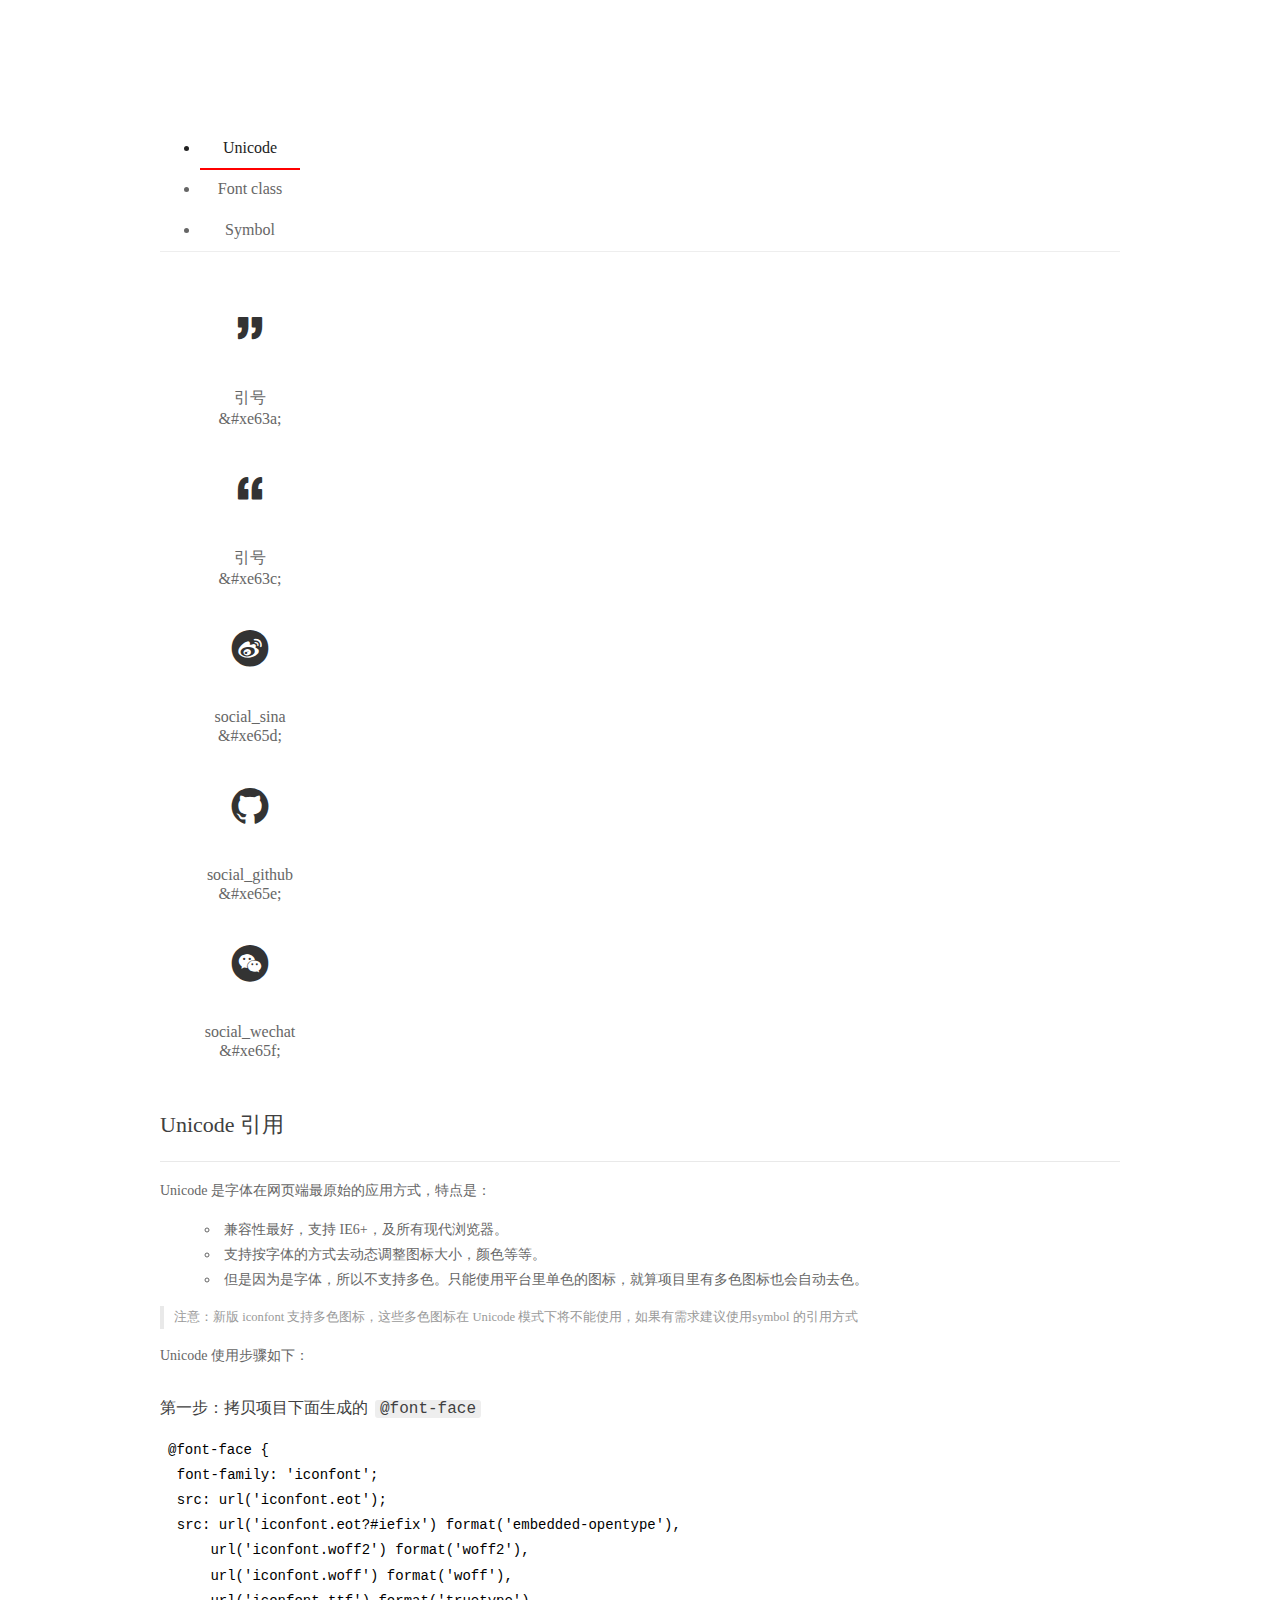
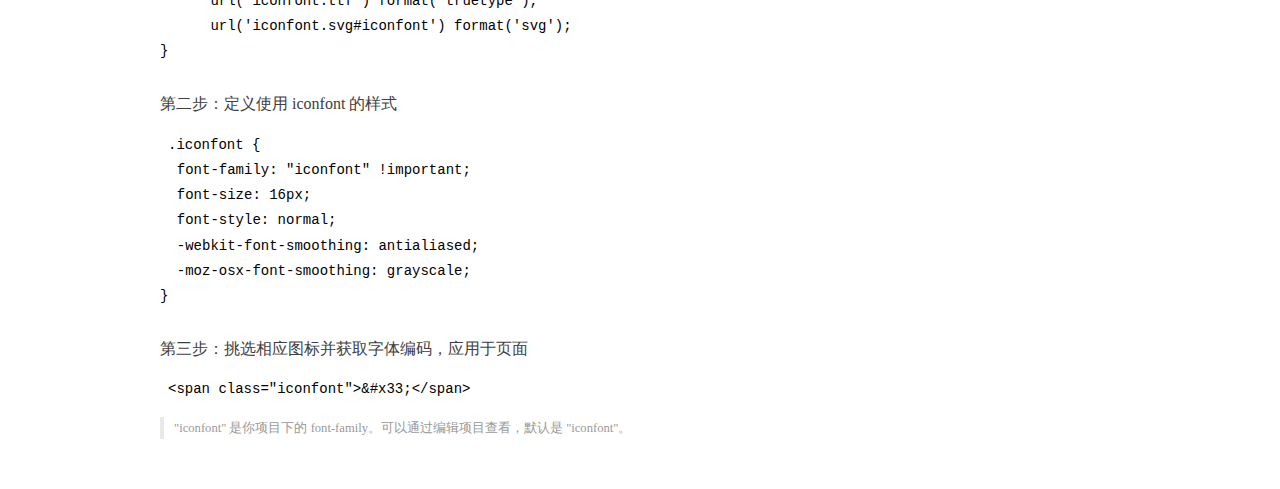
<file: font/demo_index.html>
<!DOCTYPE html>
<html>

<head>
    <meta charset="utf-8" />
    <title>IconFont Demo</title>
    <link rel="shortcut icon" href="https://img.alicdn.com/tps/i4/TB1_oz6GVXXXXaFXpXXJDFnIXXX-64-64.ico" type="image/x-icon" />
    <link rel="stylesheet" href="https://g.alicdn.com/thx/cube/1.3.2/cube.min.css">
    <link rel="stylesheet" href="demo.css">
    <link rel="stylesheet" href="iconfont.css">
    <script src="iconfont.js"></script>
    <!-- jQuery -->
    <script src="https://a1.alicdn.com/oss/uploads/2018/12/26/7bfddb60-08e8-11e9-9b04-53e73bb6408b.js"></script>
    <!-- 代码高亮 -->
    <script src="https://a1.alicdn.com/oss/uploads/2018/12/26/a3f714d0-08e6-11e9-8a15-ebf944d7534c.js"></script>
</head>

<body>
    <div class="main">
        <h1 class="logo"><a href="https://www.iconfont.cn/" title="iconfont 首页" target="_blank">&#xe86b;</a></h1>
        <div class="nav-tabs">
            <ul id="tabs" class="dib-box">
                <li class="dib active"><span>Unicode</span></li>
                <li class="dib"><span>Font class</span></li>
                <li class="dib"><span>Symbol</span></li>
            </ul>

        </div>
        <div class="tab-container">
            <div class="content unicode" style="display: block;">
                <ul class="icon_lists dib-box">

                    <li class="dib">
                        <span class="icon iconfont">&#xe63a;</span>
                        <div class="name">引号</div>
                        <div class="code-name">&amp;#xe63a;</div>
                    </li>

                    <li class="dib">
                        <span class="icon iconfont">&#xe63c;</span>
                        <div class="name">引号</div>
                        <div class="code-name">&amp;#xe63c;</div>
                    </li>

                    <li class="dib">
                        <span class="icon iconfont">&#xe65d;</span>
                        <div class="name">social_sina</div>
                        <div class="code-name">&amp;#xe65d;</div>
                    </li>

                    <li class="dib">
                        <span class="icon iconfont">&#xe65e;</span>
                        <div class="name">social_github</div>
                        <div class="code-name">&amp;#xe65e;</div>
                    </li>

                    <li class="dib">
                        <span class="icon iconfont">&#xe65f;</span>
                        <div class="name">social_wechat</div>
                        <div class="code-name">&amp;#xe65f;</div>
                    </li>

                </ul>
                <div class="article markdown">
                    <h2 id="unicode-">Unicode 引用</h2>
                    <hr>

                    <p>Unicode 是字体在网页端最原始的应用方式，特点是：</p>
                    <ul>
                        <li>兼容性最好，支持 IE6+，及所有现代浏览器。</li>
                        <li>支持按字体的方式去动态调整图标大小，颜色等等。</li>
                        <li>但是因为是字体，所以不支持多色。只能使用平台里单色的图标，就算项目里有多色图标也会自动去色。</li>
                    </ul>
                    <blockquote>
                        <p>注意：新版 iconfont 支持多色图标，这些多色图标在 Unicode 模式下将不能使用，如果有需求建议使用symbol 的引用方式</p>
                    </blockquote>
                    <p>Unicode 使用步骤如下：</p>
                    <h3 id="-font-face">第一步：拷贝项目下面生成的 <code>@font-face</code></h3>
                    <pre><code class="language-css"
>@font-face {
  font-family: 'iconfont';
  src: url('iconfont.eot');
  src: url('iconfont.eot?#iefix') format('embedded-opentype'),
      url('iconfont.woff2') format('woff2'),
      url('iconfont.woff') format('woff'),
      url('iconfont.ttf') format('truetype'),
      url('iconfont.svg#iconfont') format('svg');
}
</code></pre>
                    <h3 id="-iconfont-">第二步：定义使用 iconfont 的样式</h3>
                    <pre><code class="language-css"
>.iconfont {
  font-family: "iconfont" !important;
  font-size: 16px;
  font-style: normal;
  -webkit-font-smoothing: antialiased;
  -moz-osx-font-smoothing: grayscale;
}
</code></pre>
                    <h3 id="-">第三步：挑选相应图标并获取字体编码，应用于页面</h3>
                    <pre>
<code class="language-html"
>&lt;span class="iconfont"&gt;&amp;#x33;&lt;/span&gt;
</code></pre>
                    <blockquote>
                        <p>"iconfont" 是你项目下的 font-family。可以通过编辑项目查看，默认是 "iconfont"。</p>
                    </blockquote>
                </div>
            </div>
            <div class="content font-class">
                <ul class="icon_lists dib-box">

                    <li class="dib">
                        <span class="icon iconfont icon-baojiaquotation"></span>
                        <div class="name">
                            引号
                        </div>
                        <div class="code-name">.icon-baojiaquotation
                        </div>
                    </li>

                    <li class="dib">
                        <span class="icon iconfont icon-baojiaquotation2"></span>
                        <div class="name">
                            引号
                        </div>
                        <div class="code-name">.icon-baojiaquotation2
                        </div>
                    </li>

                    <li class="dib">
                        <span class="icon iconfont icon-icon-test"></span>
                        <div class="name">
                            social_sina
                        </div>
                        <div class="code-name">.icon-icon-test
                        </div>
                    </li>

                    <li class="dib">
                        <span class="icon iconfont icon-icon-test1"></span>
                        <div class="name">
                            social_github
                        </div>
                        <div class="code-name">.icon-icon-test1
                        </div>
                    </li>

                    <li class="dib">
                        <span class="icon iconfont icon-icon-test2"></span>
                        <div class="name">
                            social_wechat
                        </div>
                        <div class="code-name">.icon-icon-test2
                        </div>
                    </li>

                </ul>
                <div class="article markdown">
                    <h2 id="font-class-">font-class 引用</h2>
                    <hr>

                    <p>font-class 是 Unicode 使用方式的一种变种，主要是解决 Unicode 书写不直观，语意不明确的问题。</p>
                    <p>与 Unicode 使用方式相比，具有如下特点：</p>
                    <ul>
                        <li>兼容性良好，支持 IE8+，及所有现代浏览器。</li>
                        <li>相比于 Unicode 语意明确，书写更直观。可以很容易分辨这个 icon 是什么。</li>
                        <li>因为使用 class 来定义图标，所以当要替换图标时，只需要修改 class 里面的 Unicode 引用。</li>
                        <li>不过因为本质上还是使用的字体，所以多色图标还是不支持的。</li>
                    </ul>
                    <p>使用步骤如下：</p>
                    <h3 id="-fontclass-">第一步：引入项目下面生成的 fontclass 代码：</h3>
                    <pre><code class="language-html">&lt;link rel="stylesheet" href="./iconfont.css"&gt;
</code></pre>
                    <h3 id="">第二步：挑选相应图标并获取类名，应用于页面：</h3>
                    <pre><code class="language-html">&lt;span class="iconfont icon-xxx"&gt;&lt;/span&gt;
</code></pre>
                    <blockquote>
                        <p>" iconfont" 是你项目下的 font-family。可以通过编辑项目查看，默认是 "iconfont"。</p>
                    </blockquote>
                </div>
            </div>
            <div class="content symbol">
                <ul class="icon_lists dib-box">

                    <li class="dib">
                        <svg class="icon svg-icon" aria-hidden="true">
                  <use xlink:href="#icon-baojiaquotation"></use>
                </svg>
                        <div class="name">引号</div>
                        <div class="code-name">#icon-baojiaquotation</div>
                    </li>

                    <li class="dib">
                        <svg class="icon svg-icon" aria-hidden="true">
                  <use xlink:href="#icon-baojiaquotation2"></use>
                </svg>
                        <div class="name">引号</div>
                        <div class="code-name">#icon-baojiaquotation2</div>
                    </li>

                    <li class="dib">
                        <svg class="icon svg-icon" aria-hidden="true">
                  <use xlink:href="#icon-icon-test"></use>
                </svg>
                        <div class="name">social_sina</div>
                        <div class="code-name">#icon-icon-test</div>
                    </li>

                    <li class="dib">
                        <svg class="icon svg-icon" aria-hidden="true">
                  <use xlink:href="#icon-icon-test1"></use>
                </svg>
                        <div class="name">social_github</div>
                        <div class="code-name">#icon-icon-test1</div>
                    </li>

                    <li class="dib">
                        <svg class="icon svg-icon" aria-hidden="true">
                  <use xlink:href="#icon-icon-test2"></use>
                </svg>
                        <div class="name">social_wechat</div>
                        <div class="code-name">#icon-icon-test2</div>
                    </li>

                </ul>
                <div class="article markdown">
                    <h2 id="symbol-">Symbol 引用</h2>
                    <hr>

                    <p>这是一种全新的使用方式，应该说这才是未来的主流，也是平台目前推荐的用法。相关介绍可以参考这篇<a href="">文章</a> 这种用法其实是做了一个 SVG 的集合，与另外两种相比具有如下特点：</p>
                    <ul>
                        <li>支持多色图标了，不再受单色限制。</li>
                        <li>通过一些技巧，支持像字体那样，通过 <code>font-size</code>, <code>color</code> 来调整样式。</li>
                        <li>兼容性较差，支持 IE9+，及现代浏览器。</li>
                        <li>浏览器渲染 SVG 的性能一般，还不如 png。</li>
                    </ul>
                    <p>使用步骤如下：</p>
                    <h3 id="-symbol-">第一步：引入项目下面生成的 symbol 代码：</h3>
                    <pre><code class="language-html">&lt;script src="./iconfont.js"&gt;&lt;/script&gt;
</code></pre>
                    <h3 id="-css-">第二步：加入通用 CSS 代码（引入一次就行）：</h3>
                    <pre><code class="language-html">&lt;style&gt;
.icon {
  width: 1em;
  height: 1em;
  vertical-align: -0.15em;
  fill: currentColor;
  overflow: hidden;
}
&lt;/style&gt;
</code></pre>
                    <h3 id="">第三步：挑选相应图标并获取类名，应用于页面：</h3>
                    <pre><code class="language-html">&lt;svg class="icon" aria-hidden="true"&gt;
  &lt;use xlink:href="#icon-xxx"&gt;&lt;/use&gt;
&lt;/svg&gt;
</code></pre>
                </div>
            </div>

        </div>
    </div>
    <script>
        $(document).ready(function() {
            $('.tab-container .content:first').show()

            $('#tabs li').click(function(e) {
                var tabContent = $('.tab-container .content')
                var index = $(this).index()

                if ($(this).hasClass('active')) {
                    return
                } else {
                    $('#tabs li').removeClass('active')
                    $(this).addClass('active')

                    tabContent.hide().eq(index).fadeIn()
                }
            })
        })
    </script>
</body>

</html>
</file>
<file: font/demo.css>
/* Logo 字体 */

@font-face {
    font-family: "iconfont logo";
    src: url('https://at.alicdn.com/t/font_985780_km7mi63cihi.eot?t=1545807318834');
    src: url('https://at.alicdn.com/t/font_985780_km7mi63cihi.eot?t=1545807318834#iefix') format('embedded-opentype'), url('https://at.alicdn.com/t/font_985780_km7mi63cihi.woff?t=1545807318834') format('woff'), url('https://at.alicdn.com/t/font_985780_km7mi63cihi.ttf?t=1545807318834') format('truetype'), url('https://at.alicdn.com/t/font_985780_km7mi63cihi.svg?t=1545807318834#iconfont') format('svg');
}

.logo {
    font-family: "iconfont logo";
    font-size: 160px;
    font-style: normal;
    -webkit-font-smoothing: antialiased;
    -moz-osx-font-smoothing: grayscale;
}


/* tabs */

.nav-tabs {
    position: relative;
}

.nav-tabs .nav-more {
    position: absolute;
    right: 0;
    bottom: 0;
    height: 42px;
    line-height: 42px;
    color: #666;
}

#tabs {
    border-bottom: 1px solid #eee;
}

#tabs li {
    cursor: pointer;
    width: 100px;
    height: 40px;
    line-height: 40px;
    text-align: center;
    font-size: 16px;
    border-bottom: 2px solid transparent;
    position: relative;
    z-index: 1;
    margin-bottom: -1px;
    color: #666;
}

#tabs .active {
    border-bottom-color: #f00;
    color: #222;
}

.tab-container .content {
    display: none;
}


/* 页面布局 */

.main {
    padding: 30px 100px;
    width: 960px;
    margin: 0 auto;
}

.main .logo {
    color: #333;
    text-align: left;
    margin-bottom: 30px;
    line-height: 1;
    height: 110px;
    margin-top: -50px;
    overflow: hidden;
    *zoom: 1;
}

.main .logo a {
    font-size: 160px;
    color: #333;
}

.helps {
    margin-top: 40px;
}

.helps pre {
    padding: 20px;
    margin: 10px 0;
    border: solid 1px #e7e1cd;
    background-color: #fffdef;
    overflow: auto;
}

.icon_lists {
    width: 100% !important;
    overflow: hidden;
    *zoom: 1;
}

.icon_lists li {
    width: 100px;
    margin-bottom: 10px;
    margin-right: 20px;
    text-align: center;
    list-style: none !important;
    cursor: default;
}

.icon_lists li .code-name {
    line-height: 1.2;
}

.icon_lists .icon {
    display: block;
    height: 100px;
    line-height: 100px;
    font-size: 42px;
    margin: 10px auto;
    color: #333;
    -webkit-transition: font-size 0.25s linear, width 0.25s linear;
    -moz-transition: font-size 0.25s linear, width 0.25s linear;
    transition: font-size 0.25s linear, width 0.25s linear;
}

.icon_lists .icon:hover {
    font-size: 100px;
}

.icon_lists .svg-icon {
    /* 通过设置 font-size 来改变图标大小 */
    width: 1em;
    /* 图标和文字相邻时，垂直对齐 */
    vertical-align: -0.15em;
    /* 通过设置 color 来改变 SVG 的颜色/fill */
    fill: currentColor;
    /* path 和 stroke 溢出 viewBox 部分在 IE 下会显示
      normalize.css 中也包含这行 */
    overflow: hidden;
}

.icon_lists li .name,
.icon_lists li .code-name {
    color: #666;
}


/* markdown 样式 */

.markdown {
    color: #666;
    font-size: 14px;
    line-height: 1.8;
}

.highlight {
    line-height: 1.5;
}

.markdown img {
    vertical-align: middle;
    max-width: 100%;
}

.markdown h1 {
    color: #404040;
    font-weight: 500;
    line-height: 40px;
    margin-bottom: 24px;
}

.markdown h2,
.markdown h3,
.markdown h4,
.markdown h5,
.markdown h6 {
    color: #404040;
    margin: 1.6em 0 0.6em 0;
    font-weight: 500;
    clear: both;
}

.markdown h1 {
    font-size: 28px;
}

.markdown h2 {
    font-size: 22px;
}

.markdown h3 {
    font-size: 16px;
}

.markdown h4 {
    font-size: 14px;
}

.markdown h5 {
    font-size: 12px;
}

.markdown h6 {
    font-size: 12px;
}

.markdown hr {
    height: 1px;
    border: 0;
    background: #e9e9e9;
    margin: 16px 0;
    clear: both;
}

.markdown p {
    margin: 1em 0;
}

.markdown>p,
.markdown>blockquote,
.markdown>.highlight,
.markdown>ol,
.markdown>ul {
    width: 80%;
}

.markdown ul>li {
    list-style: circle;
}

.markdown>ul li,
.markdown blockquote ul>li {
    margin-left: 20px;
    padding-left: 4px;
}

.markdown>ul li p,
.markdown>ol li p {
    margin: 0.6em 0;
}

.markdown ol>li {
    list-style: decimal;
}

.markdown>ol li,
.markdown blockquote ol>li {
    margin-left: 20px;
    padding-left: 4px;
}

.markdown code {
    margin: 0 3px;
    padding: 0 5px;
    background: #eee;
    border-radius: 3px;
}

.markdown strong,
.markdown b {
    font-weight: 600;
}

.markdown>table {
    border-collapse: collapse;
    border-spacing: 0px;
    empty-cells: show;
    border: 1px solid #e9e9e9;
    width: 95%;
    margin-bottom: 24px;
}

.markdown>table th {
    white-space: nowrap;
    color: #333;
    font-weight: 600;
}

.markdown>table th,
.markdown>table td {
    border: 1px solid #e9e9e9;
    padding: 8px 16px;
    text-align: left;
}

.markdown>table th {
    background: #F7F7F7;
}

.markdown blockquote {
    font-size: 90%;
    color: #999;
    border-left: 4px solid #e9e9e9;
    padding-left: 0.8em;
    margin: 1em 0;
}

.markdown blockquote p {
    margin: 0;
}

.markdown .anchor {
    opacity: 0;
    transition: opacity 0.3s ease;
    margin-left: 8px;
}

.markdown .waiting {
    color: #ccc;
}

.markdown h1:hover .anchor,
.markdown h2:hover .anchor,
.markdown h3:hover .anchor,
.markdown h4:hover .anchor,
.markdown h5:hover .anchor,
.markdown h6:hover .anchor {
    opacity: 1;
    display: inline-block;
}

.markdown>br,
.markdown>p>br {
    clear: both;
}

.hljs {
    display: block;
    background: white;
    padding: 0.5em;
    color: #333333;
    overflow-x: auto;
}

.hljs-comment,
.hljs-meta {
    color: #969896;
}

.hljs-string,
.hljs-variable,
.hljs-template-variable,
.hljs-strong,
.hljs-emphasis,
.hljs-quote {
    color: #df5000;
}

.hljs-keyword,
.hljs-selector-tag,
.hljs-type {
    color: #a71d5d;
}

.hljs-literal,
.hljs-symbol,
.hljs-bullet,
.hljs-attribute {
    color: #0086b3;
}

.hljs-section,
.hljs-name {
    color: #63a35c;
}

.hljs-tag {
    color: #333333;
}

.hljs-title,
.hljs-attr,
.hljs-selector-id,
.hljs-selector-class,
.hljs-selector-attr,
.hljs-selector-pseudo {
    color: #795da3;
}

.hljs-addition {
    color: #55a532;
    background-color: #eaffea;
}

.hljs-deletion {
    color: #bd2c00;
    background-color: #ffecec;
}

.hljs-link {
    text-decoration: underline;
}


/* 代码高亮 */


/* PrismJS 1.15.0
https://prismjs.com/download.html#themes=prism&languages=markup+css+clike+javascript */


/**
 * prism.js default theme for JavaScript, CSS and HTML
 * Based on dabblet (http://dabblet.com)
 * @author Lea Verou
 */

code[class*="language-"],
pre[class*="language-"] {
    color: black;
    background: none;
    text-shadow: 0 1px white;
    font-family: Consolas, Monaco, 'Andale Mono', 'Ubuntu Mono', monospace;
    text-align: left;
    white-space: pre;
    word-spacing: normal;
    word-break: normal;
    word-wrap: normal;
    line-height: 1.5;
    -moz-tab-size: 4;
    -o-tab-size: 4;
    tab-size: 4;
    -webkit-hyphens: none;
    -moz-hyphens: none;
    -ms-hyphens: none;
    hyphens: none;
}

pre[class*="language-"]::-moz-selection,
pre[class*="language-"] ::-moz-selection,
code[class*="language-"]::-moz-selection,
code[class*="language-"] ::-moz-selection {
    text-shadow: none;
    background: #b3d4fc;
}

pre[class*="language-"]::selection,
pre[class*="language-"] ::selection,
code[class*="language-"]::selection,
code[class*="language-"] ::selection {
    text-shadow: none;
    background: #b3d4fc;
}

@media print {
    code[class*="language-"],
    pre[class*="language-"] {
        text-shadow: none;
    }
}


/* Code blocks */

pre[class*="language-"] {
    padding: 1em;
    margin: .5em 0;
    overflow: auto;
}

:not(pre)>code[class*="language-"],
pre[class*="language-"] {
    background: #f5f2f0;
}


/* Inline code */

:not(pre)>code[class*="language-"] {
    padding: .1em;
    border-radius: .3em;
    white-space: normal;
}

.token.comment,
.token.prolog,
.token.doctype,
.token.cdata {
    color: slategray;
}

.token.punctuation {
    color: #999;
}

.namespace {
    opacity: .7;
}

.token.property,
.token.tag,
.token.boolean,
.token.number,
.token.constant,
.token.symbol,
.token.deleted {
    color: #905;
}

.token.selector,
.token.attr-name,
.token.string,
.token.char,
.token.builtin,
.token.inserted {
    color: #690;
}

.token.operator,
.token.entity,
.token.url,
.language-css .token.string,
.style .token.string {
    color: #9a6e3a;
    background: hsla(0, 0%, 100%, .5);
}

.token.atrule,
.token.attr-value,
.token.keyword {
    color: #07a;
}

.token.function,
.token.class-name {
    color: #DD4A68;
}

.token.regex,
.token.important,
.token.variable {
    color: #e90;
}

.token.important,
.token.bold {
    font-weight: bold;
}

.token.italic {
    font-style: italic;
}

.token.entity {
    cursor: help;
}
</file>
<file: font/iconfont.css>
@font-face {
    font-family: "iconfont";
    src: url('iconfont.eot?t=1589002430767');
    /* IE9 */
    src: url('iconfont.eot?t=1589002430767#iefix') format('embedded-opentype'), /* IE6-IE8 */
    url('[data-uri]') format('woff2'), url('iconfont.woff?t=1589002430767') format('woff'), url('iconfont.ttf?t=1589002430767') format('truetype'), /* chrome, firefox, opera, Safari, Android, iOS 4.2+ */
    url('iconfont.svg?t=1589002430767#iconfont') format('svg');
    /* iOS 4.1- */
}

.iconfont {
    font-family: "iconfont" !important;
    font-size: 45px;
    font-style: normal;
    -webkit-font-smoothing: antialiased;
    -moz-osx-font-smoothing: grayscale;
}

.icon-baojiaquotation:before {
    content: "\e63a";
}

.icon-baojiaquotation2:before {
    content: "\e63c";
}

.icon-icon-test:before {
    content: "\e65d";
}

.icon-icon-test1:before {
    content: "\e65e";
}

.icon-icon-test2:before {
    content: "\e65f";
}
</file>
